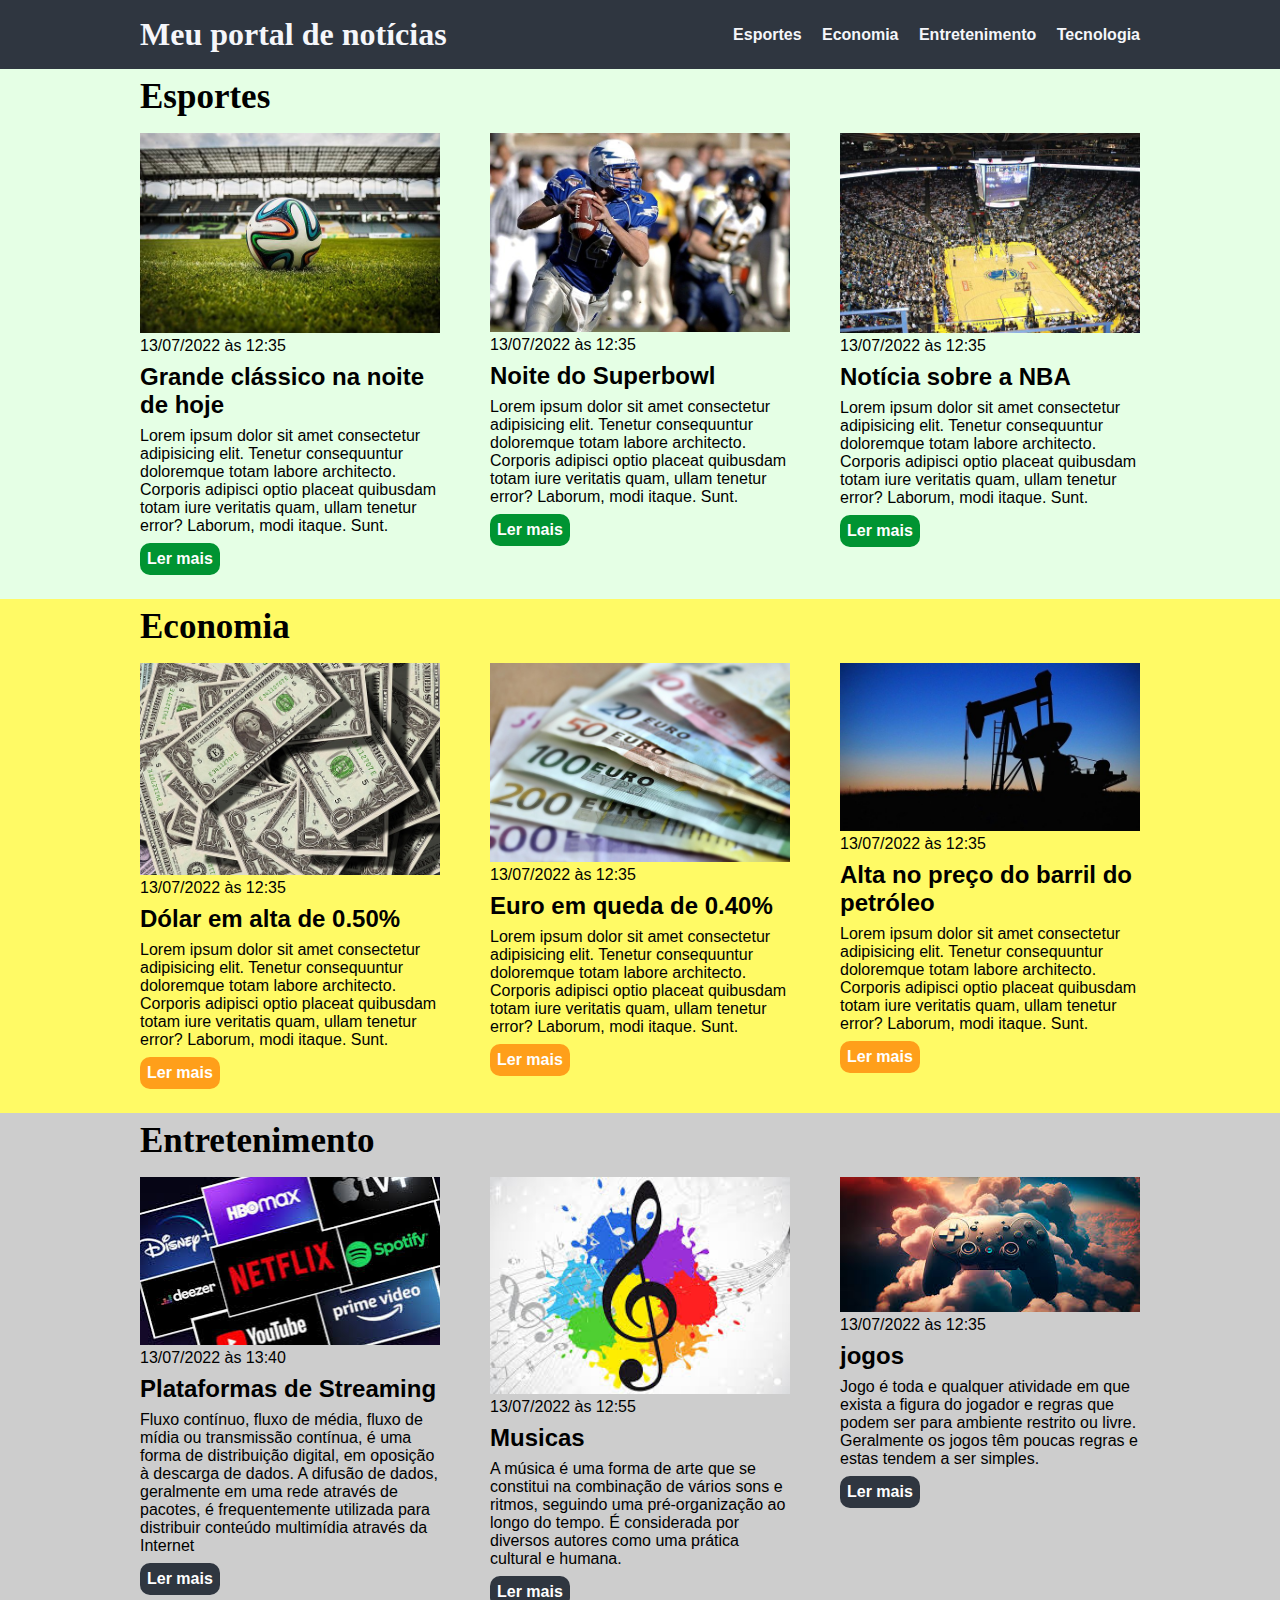
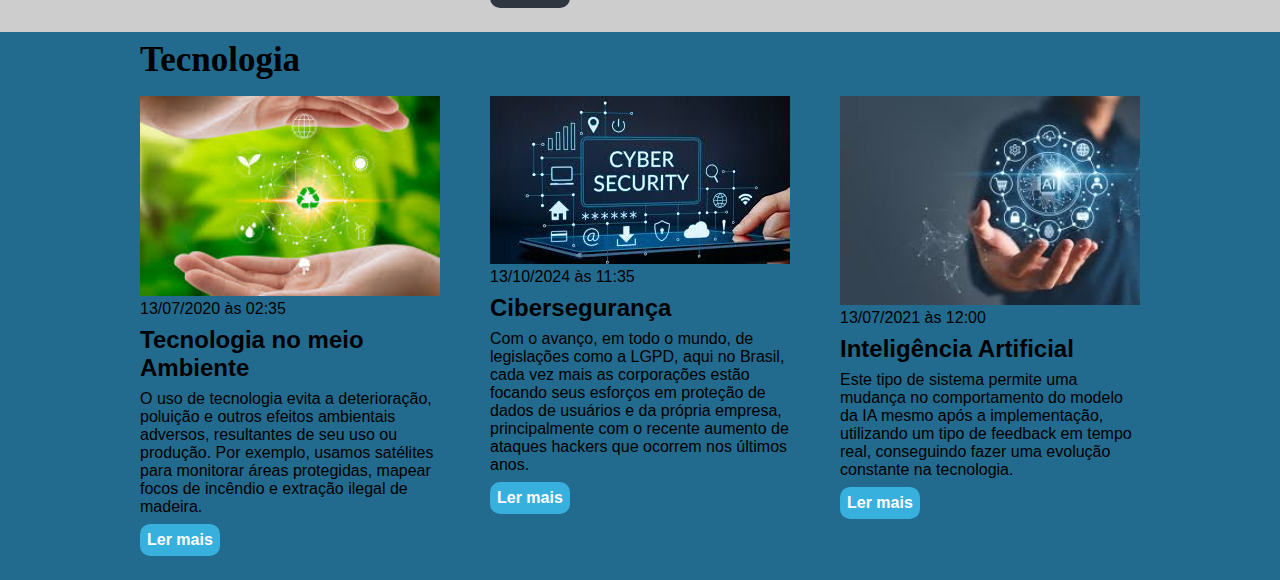
<file: Exercicio-css/index.html>
<!DOCTYPE html>
<html lang="pt-BR">
<head>
    <meta charset="UTF-8">
    <meta http-equiv="X-UA-Compatible" content="IE=edge">
    <meta name="viewport" content="width=device-width, initial-scale=1.0">
    <title>Meu portal de notícias</title>
    <link rel="stylesheet" href="./main.css" />
</head>
<body>
    <header>
           <div class="container">
            <h1>Meu portal de notícias</h1>
            <nav>
                <ul>
                    <li>
                        <a href="#sports" title="Ir para a seção de esportes">Esportes</a>
                    </li>
                    <li>
                        <a href="#economy" title="Ir para a seção de notícias">Economia</a>
                    </li>
                    <li>
                        <a href="#entretenimento" title="Ir para a seção de notícias">Entretenimento</a>
                    </li>
                    <li>
                        <a href="#tecnologia" title="Ir para a seção de notícias">Tecnologia</a>
                    </li>
                </ul>
            </nav>
           </div>
    </header>
    
    <section id="sports">
        <div class="container">

            <h2>Esportes</h2>
                <div class="articles">
                    <article>
                        <img src="./imagens/futebol.jpg" alt="Bola de futebol no gramado" />
                        <header>
                            <time>13/07/2022 às 12:35</time>
                        </header>
                        <h3>Grande clássico na noite de hoje</h3>
                        <p>
                            Lorem ipsum dolor sit amet consectetur adipisicing elit. Tenetur consequuntur doloremque totam labore architecto. Corporis adipisci optio placeat quibusdam totam iure veritatis quam, ullam tenetur error? Laborum, modi itaque. Sunt.
                        </p>
                        <a href="#" title="Leia a notícia completa">Ler mais</a>
                    </article>
            
                    <article>
                        <img src="./imagens/futebol-americano.jpg" alt="Jogador de futebol americano correndo com a bola na mão" />
                        <header>
                            <time>13/07/2022 às 12:35</time>
                        </header>
                        <h3>Noite do Superbowl</h3>
                        <p>
                            Lorem ipsum dolor sit amet consectetur adipisicing elit. Tenetur consequuntur doloremque totam labore architecto. Corporis adipisci optio placeat quibusdam totam iure veritatis quam, ullam tenetur error? Laborum, modi itaque. Sunt.
                        </p>
                        <a href="#" title="Leia a notícia completa">Ler mais</a>
                    </article>
            
                    <article>
                        <img src="./imagens/basquete.jpg" title="Vista aérea de uma quadra de basquete" />
                        <header>
                            <time>13/07/2022 às 12:35</time>
                        </header>
                        <h3>Notícia sobre a NBA</h3>
                        <p>
                            Lorem ipsum dolor sit amet consectetur adipisicing elit. Tenetur consequuntur doloremque totam labore architecto. Corporis adipisci optio placeat quibusdam totam iure veritatis quam, ullam tenetur error? Laborum, modi itaque. Sunt.
                        </p>
                        <a href="#" title="Leia a notícia completa">Ler mais</a>
                    </article>

                </div>
        </div>
    </section>


    <section id="economy">
        <div class="container">
            <h2>Economia</h2>
                <div class="articles">
                    <article>
                        <img src="./imagens/dolares.jpg" alt="Muitos dólares" />
                        <header>
                            <time>13/07/2022 às 12:35</time>
                        </header>
                        <h3>Dólar em alta de 0.50%</h3>
                        <p>
                            Lorem ipsum dolor sit amet consectetur adipisicing elit. Tenetur consequuntur doloremque totam labore architecto. Corporis adipisci optio placeat quibusdam totam iure veritatis quam, ullam tenetur error? Laborum, modi itaque. Sunt.
                        </p>
                        <a href="#" title="Leia a notícia completa">Ler mais</a>
                    </article>
                    <article>
                        <img src="./imagens/euro.jpg" alt="Várias notas de euro" />
                        <header>
                            <time>13/07/2022 às 12:35</time>
                        </header>
                        <h3>Euro em queda de 0.40%</h3>
                        <p>
                            Lorem ipsum dolor sit amet consectetur adipisicing elit. Tenetur consequuntur doloremque totam labore architecto. Corporis adipisci optio placeat quibusdam totam iure veritatis quam, ullam tenetur error? Laborum, modi itaque. Sunt.
                        </p>
                        <a href="#" title="Leia a notícia completa">Ler mais</a>
                    </article>
                    <article>
                        <img src="./imagens/petroleo.jpg" alt="Extração de petróleo" />
                        <header>
                            <time>13/07/2022 às 12:35</time>
                        </header>
                        <h3>Alta no preço do barril do petróleo</h3>
                        <p>
                            Lorem ipsum dolor sit amet consectetur adipisicing elit. Tenetur consequuntur doloremque totam labore architecto. Corporis adipisci optio placeat quibusdam totam iure veritatis quam, ullam tenetur error? Laborum, modi itaque. Sunt.
                        </p>
                        <a href="#" title="Leia a notícia completa">Ler mais</a>
                    </article>
                </div>
        </div>
    </section>

    <section id="entretenimento">
        <div class="container">
            <h2>Entretenimento</h2>
                <div class="articles">
                    <article>
                        <img src="./imagens/entrete1.jpeg" alt="Muitos dólares" />
                        <header>
                            <time>13/07/2022 às 13:40</time>
                        </header>
                        <h3>Plataformas de Streaming</h3>
                        <p>
                            Fluxo contínuo, fluxo de média, fluxo de mídia ou transmissão contínua, é uma forma de distribuição digital, em oposição à descarga de dados. A difusão de dados, geralmente em uma rede através de pacotes, é frequentemente utilizada para distribuir conteúdo multimídia através da Internet
                        </p>
                        <a href="#" title="Leia a notícia completa">Ler mais</a>
                    </article>

                    <article>
                        <img src="./imagens/entrete2.jpeg" alt="Várias notas de euro" />
                        <header>
                            <time>13/07/2022 às 12:55</time>
                        </header>
                        <h3>Musicas</h3>
                        <p>
                            A música é uma forma de arte que se constitui na combinação de vários sons e ritmos, seguindo uma pré-organização ao longo do tempo. É considerada por diversos autores como uma prática cultural e humana.
                        </p>
                        <a href="#" title="Leia a notícia completa">Ler mais</a>
                    </article>

                    <article>
                        <img src="./imagens/entrete3.jpeg" alt="Extração de petróleo" />
                        <header>
                            <time>13/07/2022 às 12:35</time>
                        </header>
                        <h3>jogos</h3>
                        <p>
                            Jogo é toda e qualquer atividade em que exista a figura do jogador e regras que podem ser para ambiente restrito ou livre. Geralmente os jogos têm poucas regras e estas tendem a ser simples.
                        </p>
                        <a href="#" title="Leia a notícia completa">Ler mais</a>
                    </article>
                </div>
        </div>
    </section>

    <section id="tecnologia">
        <div class="container">
            <h2>Tecnologia</h2>
                <div class="articles">
                    <article>
                        <img src="./imagens/tec1.jpeg" alt="Muitos dólares" />
                        <header>
                            <time>13/07/2020 às 02:35</time>
                        </header>
                        <h3>Tecnologia no meio Ambiente</h3>
                        <p>
                            O uso de tecnologia evita a deterioração, poluição e outros efeitos ambientais adversos, resultantes de seu uso ou produção. Por exemplo, usamos satélites para monitorar áreas protegidas, mapear focos de incêndio e extração ilegal de madeira.
                        </p>
                        <a href="#" title="Leia a notícia completa">Ler mais</a>
                    </article>

                    <article>
                        <img src="./imagens/tec2.jpeg" alt="Várias notas de euro" />
                        <header>
                            <time>13/10/2024 às 11:35</time>
                        </header>
                        <h3>Cibersegurança</h3>
                        <p>
                            Com o avanço, em todo o mundo, de legislações como a LGPD, aqui no Brasil, cada vez mais as corporações estão focando seus esforços em proteção de dados de usuários e da própria empresa, principalmente com o recente aumento de ataques hackers que ocorrem nos últimos anos.
                        </p>
                        <a href="#" title="Leia a notícia completa">Ler mais</a>
                    </article>

                    <article>
                        <img src="./imagens/tec3.jpeg" alt="Extração de petróleo" />
                        <header>
                            <time>13/07/2021 às 12:00</time>
                        </header>
                        <h3>Inteligência Artificial</h3>
                        <p>
                            Este tipo de sistema permite uma mudança no comportamento do modelo da IA mesmo após a implementação, utilizando um tipo de feedback em tempo real, conseguindo fazer uma evolução constante na tecnologia.
                        </p>
                        <a href="#" title="Leia a notícia completa">Ler mais</a>
                    </article>
                </div>
        </div>
    </section>

    <!--Ass: Lucas Gomes-->
</body>
</html>
</file>
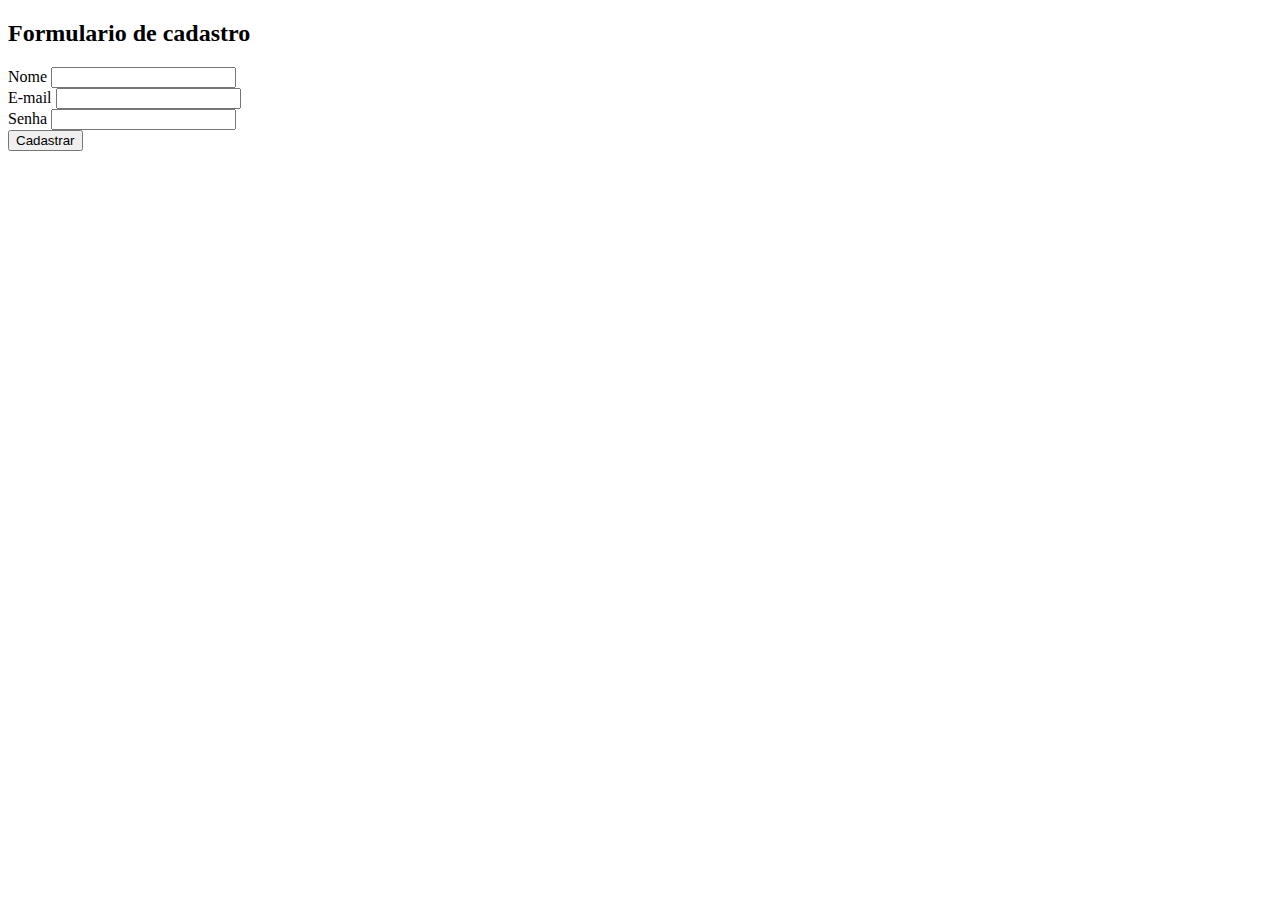
<file: Exercicio-html/index.html>
<!DOCTYPE html>
<html lang="pt-br">
<head>
    <meta charset="UTF-8">
    <meta name="viewport" content="width=device-width, initial-scale=1.0">
    <title>Exercicio_html</title>
</head>
<body>
<h2>Formulario de cadastro</h2>
    <header>

        <form> 
           
              <label for="name">Nome</label>
              <input type="text" id="name" required>
               <br>
              <label for="email">E-mail</label>
              <input type="email"  id="Email" required>
              <br>
              <label for="password" >Senha</label>
              <input type="password"  id="password" required>
               <br> 
              <button type="submit" >Cadastrar</button>
          </form>
        

    </header>
    
    <!-- Assinado: Lucas Gomes silva-->
</body>
</html>
</file>
<file: Exercicio-css/main.css>
*{
    box-sizing: border-box;
    margin: 0;
    padding: 0;
    
}

body > header{
    background-color: #2f3640;
    padding: 16px 0;
    color: #f5f6fa;
}

header .container{
    display: flex;
    align-items: center;
    justify-content: space-between;
    font-weight: bold;
}

header li{
    display: inline;
    font-family: Arial, Helvetica, sans-serif;
    margin-left: 16px;
}

header li a {
    color: #f5f6fa;
    text-decoration: none;
}

.container{
    width: 1000px;
    margin: 0 auto;
}

.articles{
    display: flex;
    flex-wrap: wrap;
    justify-content: space-between;
}

.articles article img{
    /*height: 160px;*/
    width: 100%;
}

.articles article{
    width: 30%;
}

section{
    padding: 8px 0;
}

section h2,
.articles article{
    margin-bottom: 16px;
}
section h2{
    font-size: 35px;
}

.articles article h3{
    margin-top: 8px;
    margin-bottom: 8px;
}

.articles article a{
    background-color: blue;
    color: #fff;
    padding: 7px;
    display: inline-block;
    text-decoration: none;
    font-weight: bold;
    margin-top: 8px;

}
.articles article a:hover{
    text-decoration: underline;
}

.articles article p,
.articles article{
    font-family: Arial, Helvetica, sans-serif;

}

.articles article h3{
    font-size: 24px;
}
 
#sports{
    background-color: rgba(0, 255, 0, 0.1);
}

#sports .articles article a{
    background-color: #009432;
    border-radius: 10px;
}

#economy{
    background-color: #fffa65;

}

#economy .articles article a{
    background-color: #ff9f1a;
    border-radius: 10px;
}

#entretenimento{
    background-color: #CDCDCD;
}

#entretenimento .articles article a{
    background-color: #2f3640;
    border-radius: 10px;
}

#tecnologia{
    background-color: #236B8E;
}
#tecnologia .articles article a{
    background-color: #38B0DE;
    border-radius: 10px;
}
</file>
